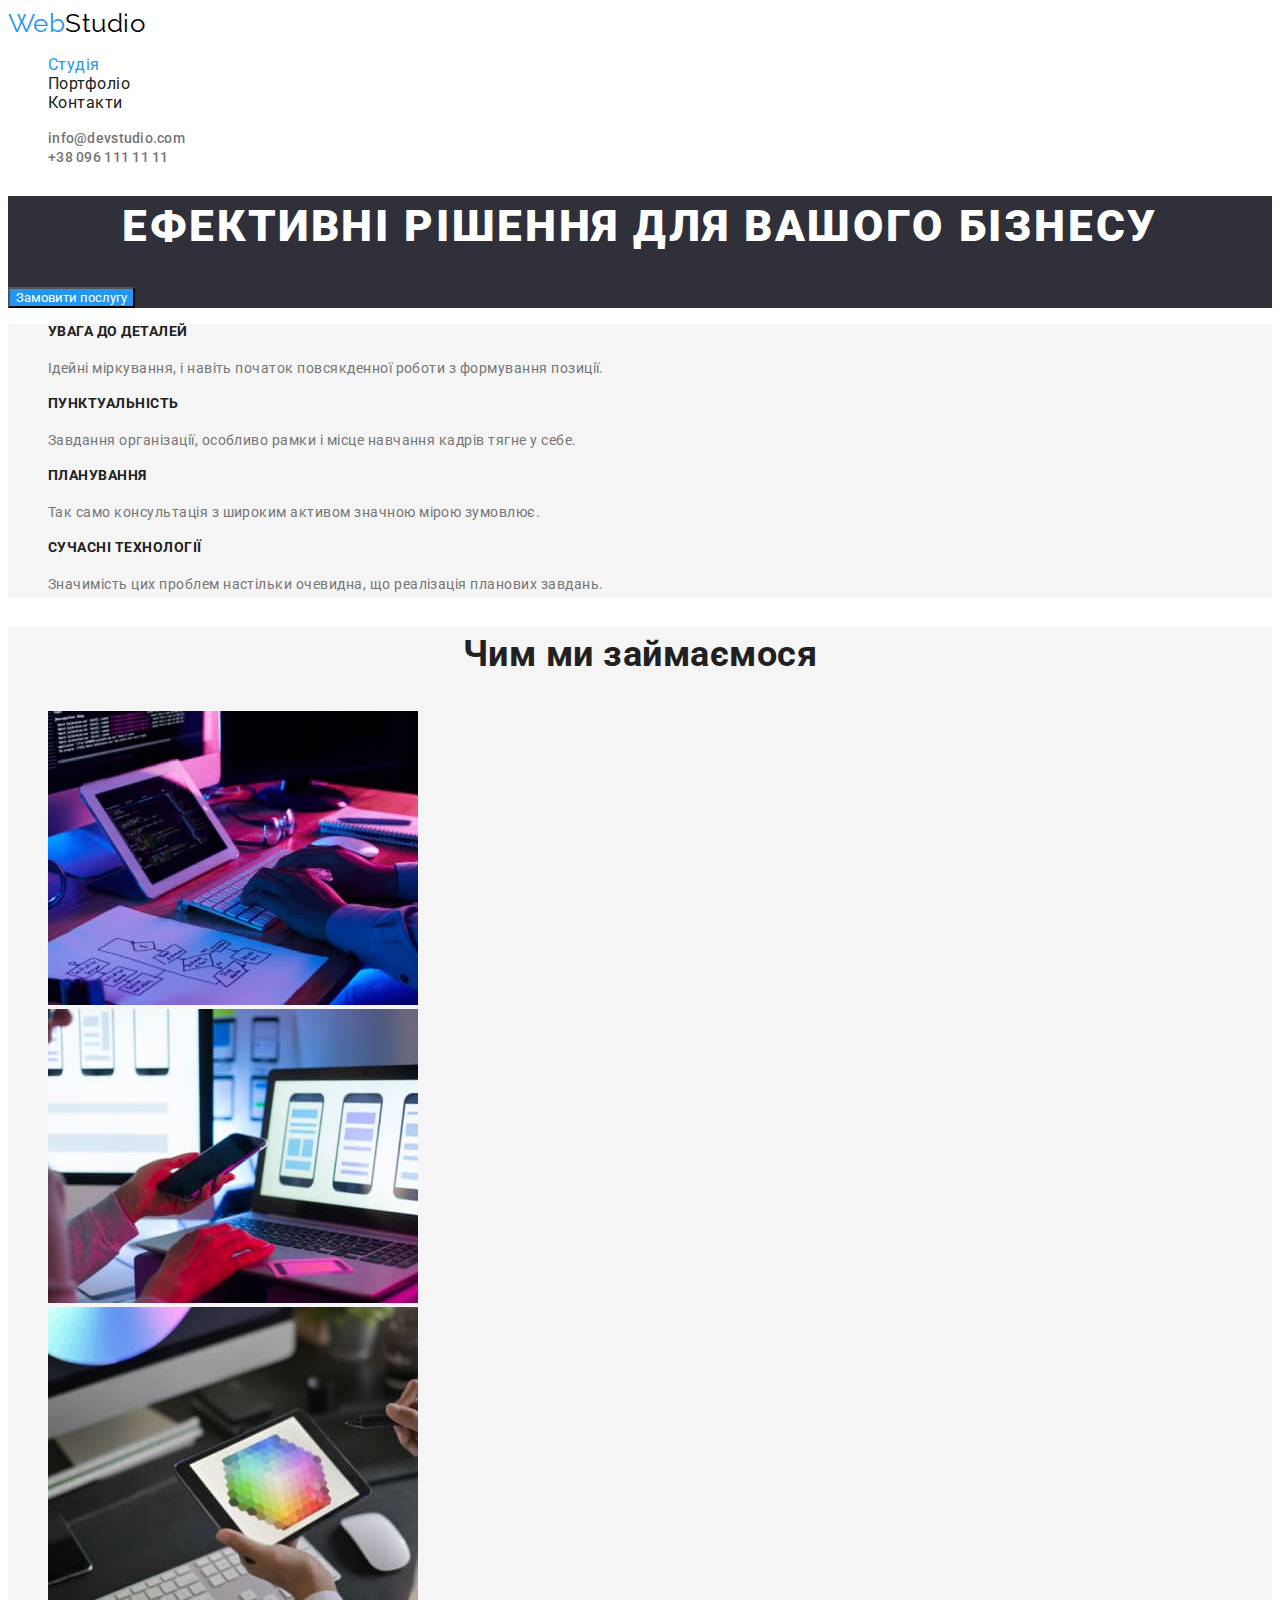
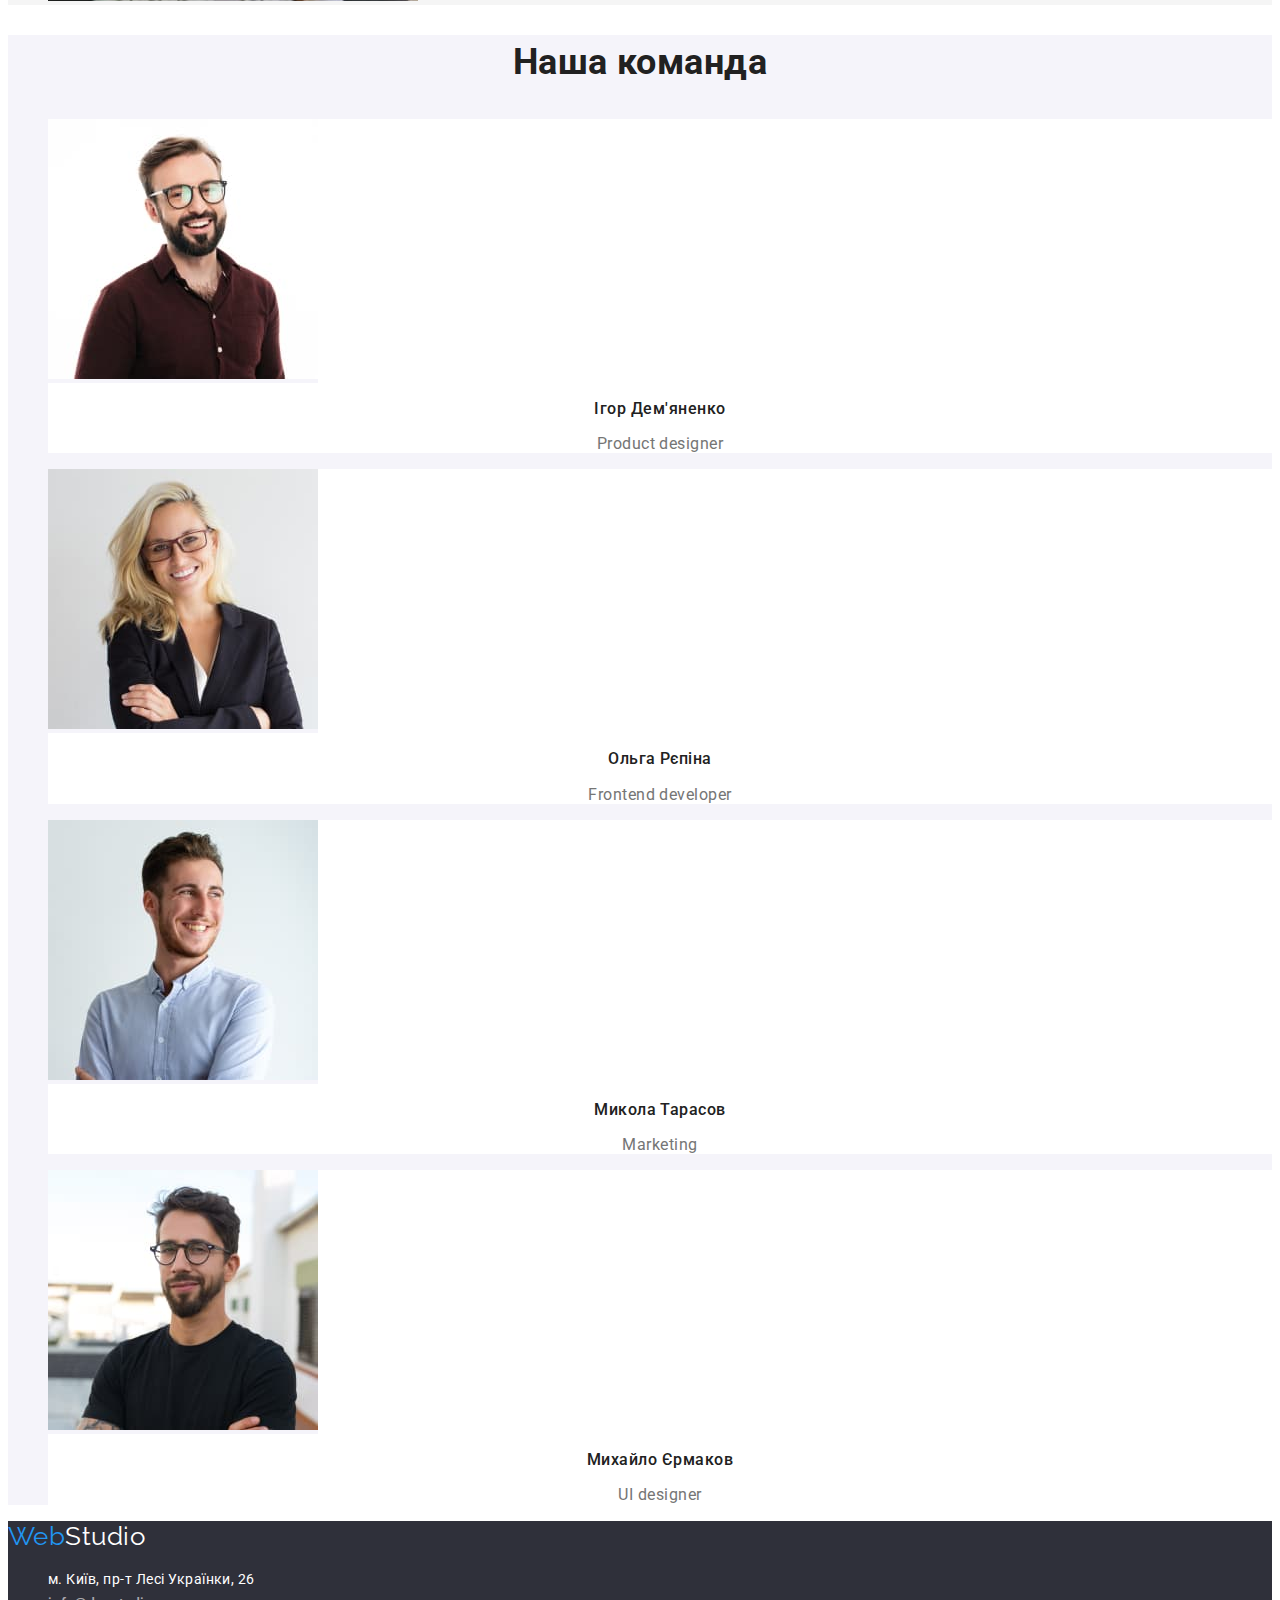
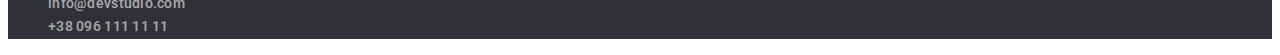
<file: index.html>
<!DOCTYPE html>
<html lang="uk">
  <head>
    <meta charset="UTF-8" />
    <meta http-equiv="X-UA-Compatible" content="IE=edge" />
    <meta name="viewport" content="width=device-width, initial-scale=1.0" />
    <title>Document</title>
    <link rel="preconnect" href="https://fonts.googleapis.com" />
    <link rel="preconnect" href="https://fonts.gstatic.com" crossorigin />
    <link
      href="https://fonts.googleapis.com/css2?family=Oleo+Script&family=Raleway:wght@700&family=Roboto:wght@400;500;700&display=swap"
      rel="stylesheet"
    />
    <link href="css/styles.css" rel="stylesheet" />
  </head>
  <body>
    <header>
      <nav class="navigation">
        <a class="logo" href="./index.html"
          >Web<span class="logo-dark">Studio</span></a
        >

        <ul class="list">
          <li><a class="link current" href="./index.html">Студія</a></li>
          <li><a class="link" href="./portfolio.html">Портфоліо</a></li>
          <li><a class="link" href="">Контакти</a></li>
        </ul>
      </nav>

      <ul class="list">
        <li>
          <a class="mail" href="mailto:info@devstudio.com"
            >info@devstudio.com</a
          >
        </li>
        <li><a class="tel" href="tel:+380961111111">+38 096 111 11 11</a></li>
      </ul>
    </header>

    <main>
      <section class="header">
        <h1 class="header title">Ефективні рішення для вашого бізнесу</h1>

        <button class="header button" type="button">Замовити послугу</button>
      </section>

      <section class="feature">
        <h2 class="visually-hidden">Особливості</h2>
        <ul class="feature list">
          <li>
            <h3 class="title">Увага до деталей</h3>
            <p class="feature text">
              Ідейні міркування, і навіть початок повсякденної роботи з
              формування позиції.
            </p>
          </li>
          <li>
            <h3 class="title">Пунктуальність</h3>
            <p class="feature text">
              Завдання організації, особливо рамки і місце навчання кадрів тягне
              у себе.
            </p>
          </li>
          <li>
            <h3 class="title">Планування</h3>
            <p class="feature text">
              Так само консультація з широким активом значною мірою зумовлює.
            </p>
          </li>
          <li>
            <h3 class="title">Сучасні технології</h3>
            <p class="feature text">
              Значимість цих проблем настільки очевидна, що реалізація планових
              завдань.
            </p>
          </li>
        </ul>
      </section>

      <section class="gallery">
        <h2 class="gallery title">Чим ми займаємося</h2>
        <ul class="gallery list">
          <li>
            <img
              class="gallery foto"
              src="./images/box2.jpg"
              alt="людина щось набирає на клавіатурі"
              width="370"
            />
          </li>
          <li>
            <img
              class="gallery foto"
              src="./images/box02.jpg"
              alt="людина зі смартфоном сидить перед увімкненим компьютером"
              width="370"
            />
          </li>
          <li>
            <img
              class="gallery foto"
              src="./images/box3.jpg"
              alt="людина тримає в руках планшет із зображенням кольорової палітри"
              width="370"
            />
          </li>
        </ul>
      </section>

      <section class="team">
        <h2 class="team title">Наша команда</h2>
        <ul class="team list">
          <li class="team card">
            <a href="" class="link team">
              <img
                class="team foto"
                src="./images/img.jpg"
                alt="молодий чоловік в окулярах і коричневій рубашці посміхається"
                width="270"
              />
              <h3 class="team worker">Ігор Дем'яненко</h3>
              <p class="team job" lang="en">Product designer</p>
            </a>
          </li>
          <li class="team card">
            <a href="" class="link team">
              <img
                class="team foto"
                src="./images/img1.jpg"
                alt="дівчина білява посміхається"
                width="270"
              />
              <h3 class="team worker">Ольга Рєпіна</h3>
              <p class="team job" lang="en">Frontend developer</p>
            </a>
          </li>
          <li class="team card">
            <a href="" class="link team">
              <img
                class="team foto"
                src="./images/img2.jpg"
                alt="молодий чоловік у сірій рубашці посміхається"
                width="270"
              />
              <h3 class="team worker">Микола Тарасов</h3>
              <p class="team job" lang="en">Marketing</p>
            </a>
          </li>
          <li class="team card">
            <a href="" class="link team">
              <img
                class="team foto"
                src="./images/img3.jpg"
                alt="молодий чоловік у чорній футболці стоїть на вулиці і посміхається"
                width="270"
              />
              <h3 class="team worker">Михайло Єрмаков</h3>
              <p class="team job" lang="en">UI designer</p>
            </a>
          </li>
        </ul>
      </section>
    </main>
    <footer class="footer">
      <a class="logo" href="./index.html"
        >Web<span class="logo-light">Studio</span></a
      >
      <address class="footer address">
        <ul class="footer list">
          <li>
            <a
              class="footer map"
              href="https://goo.gl/maps/CPtrU1FHBa2aNyZL9"
              target="_blank"
              rel="noopener noreferrer nofollow"
              >м. Київ, пр-т Лесі Українки, 26</a
            >
          </li>
          <li>
            <a class="footer mail" href="mailto:info@devstudio.com"
              >info@devstudio.com</a
            >
          </li>
          <li>
            <a class="footer tel" href="tel:+380961111111">+38 096 111 11 11</a>
          </li>
        </ul>
      </address>
    </footer>
  </body>
</html>
</file>
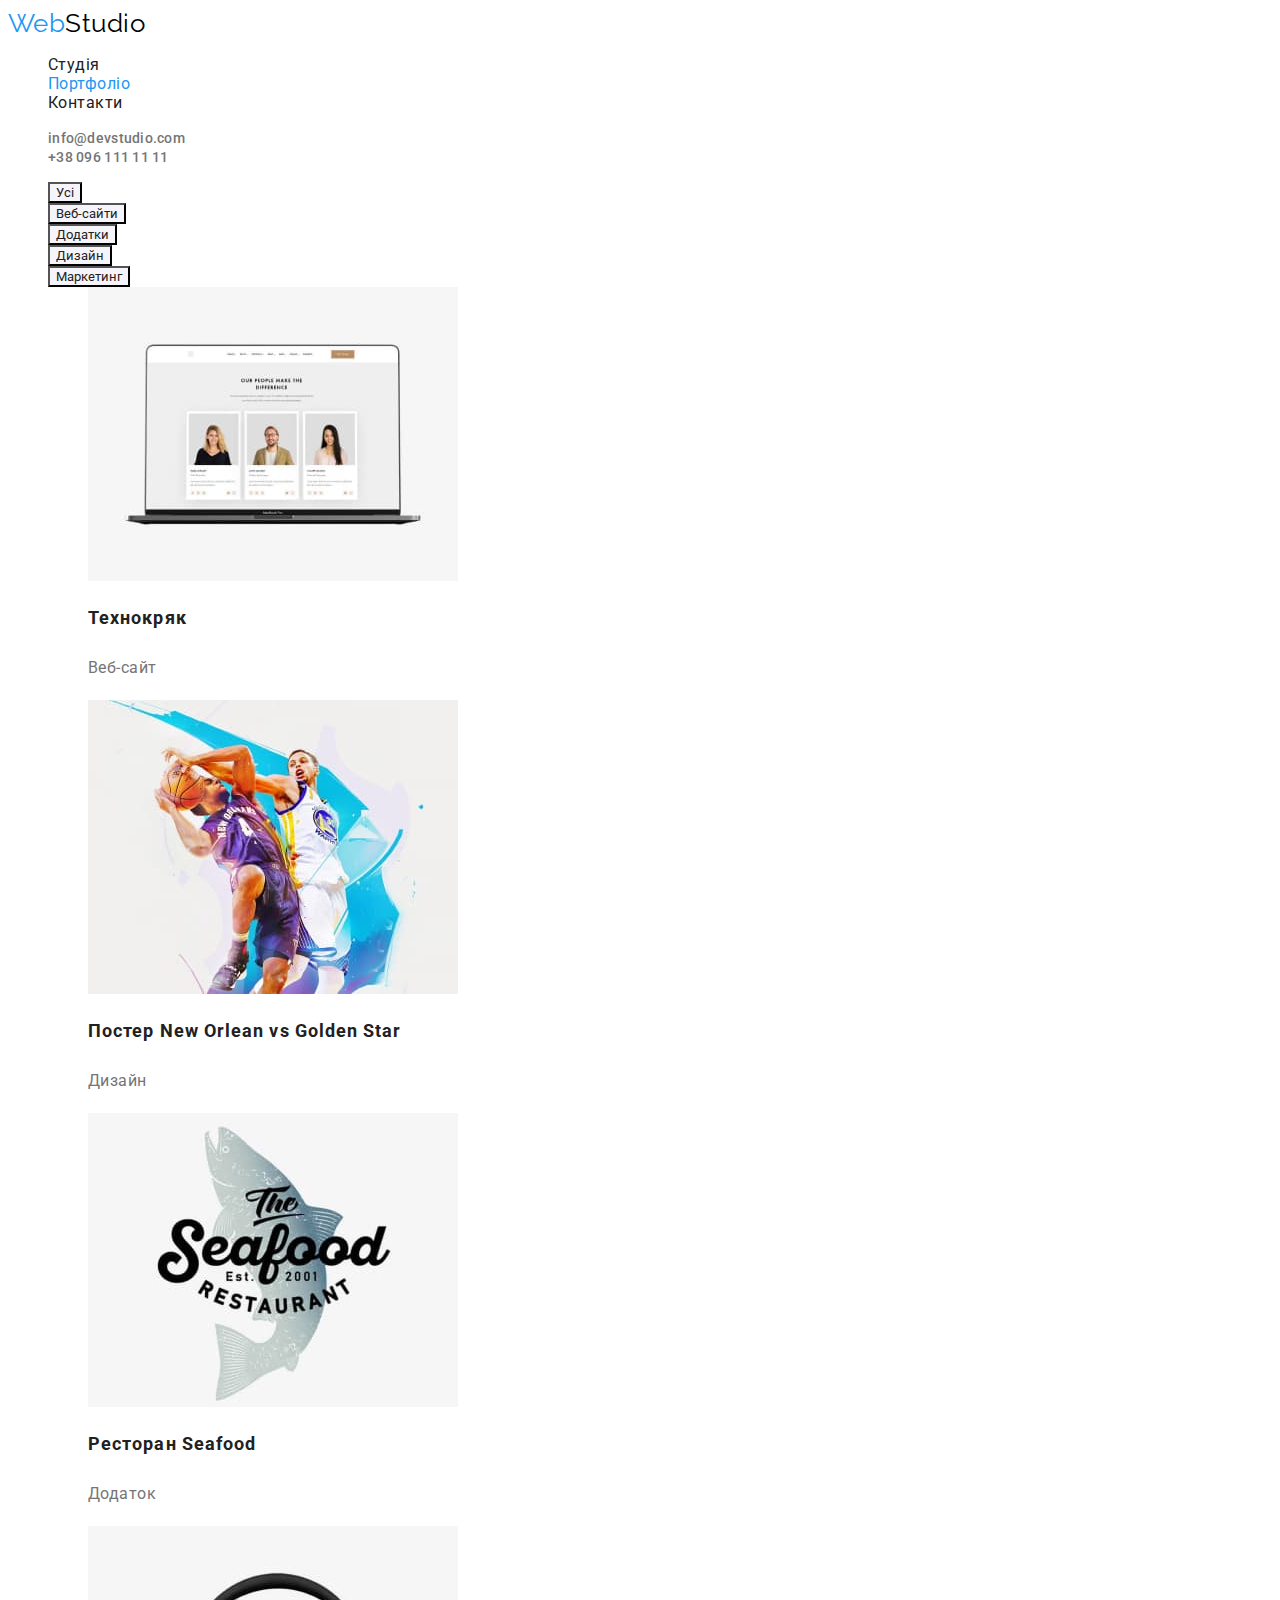
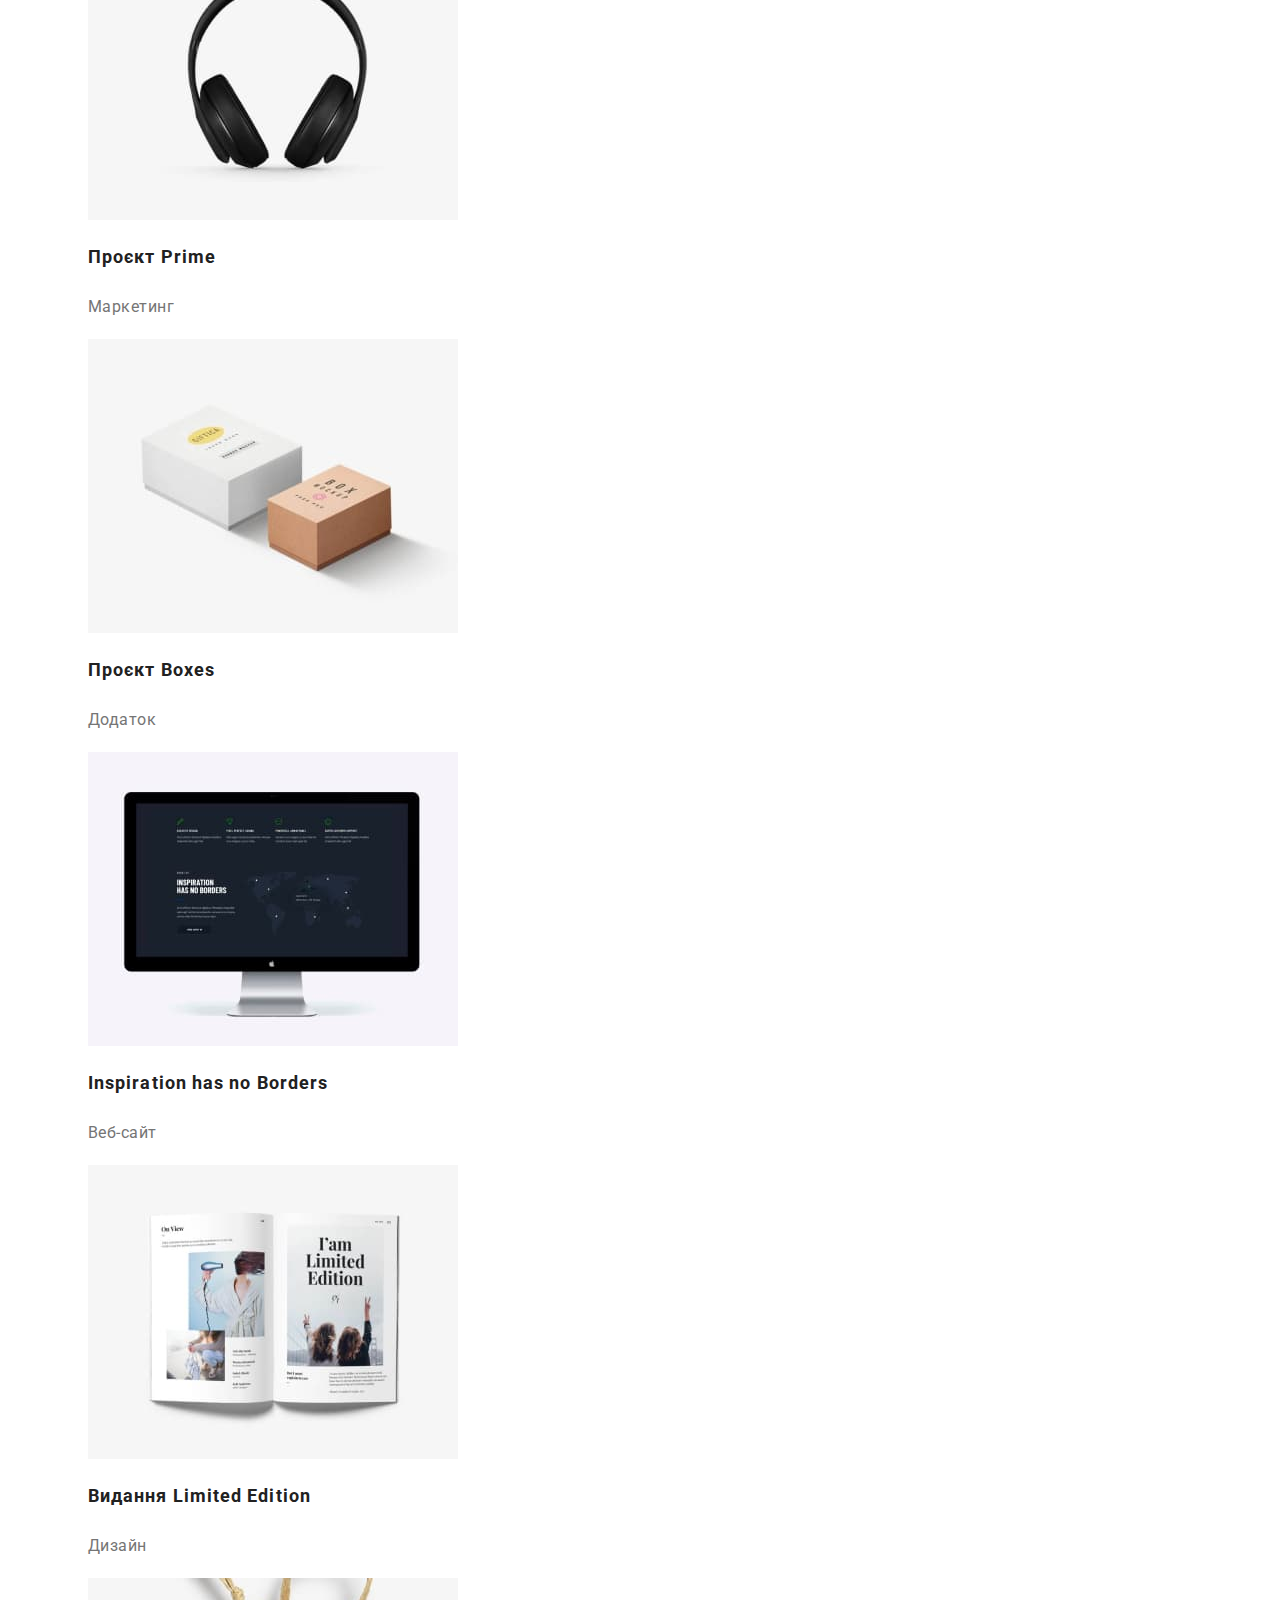
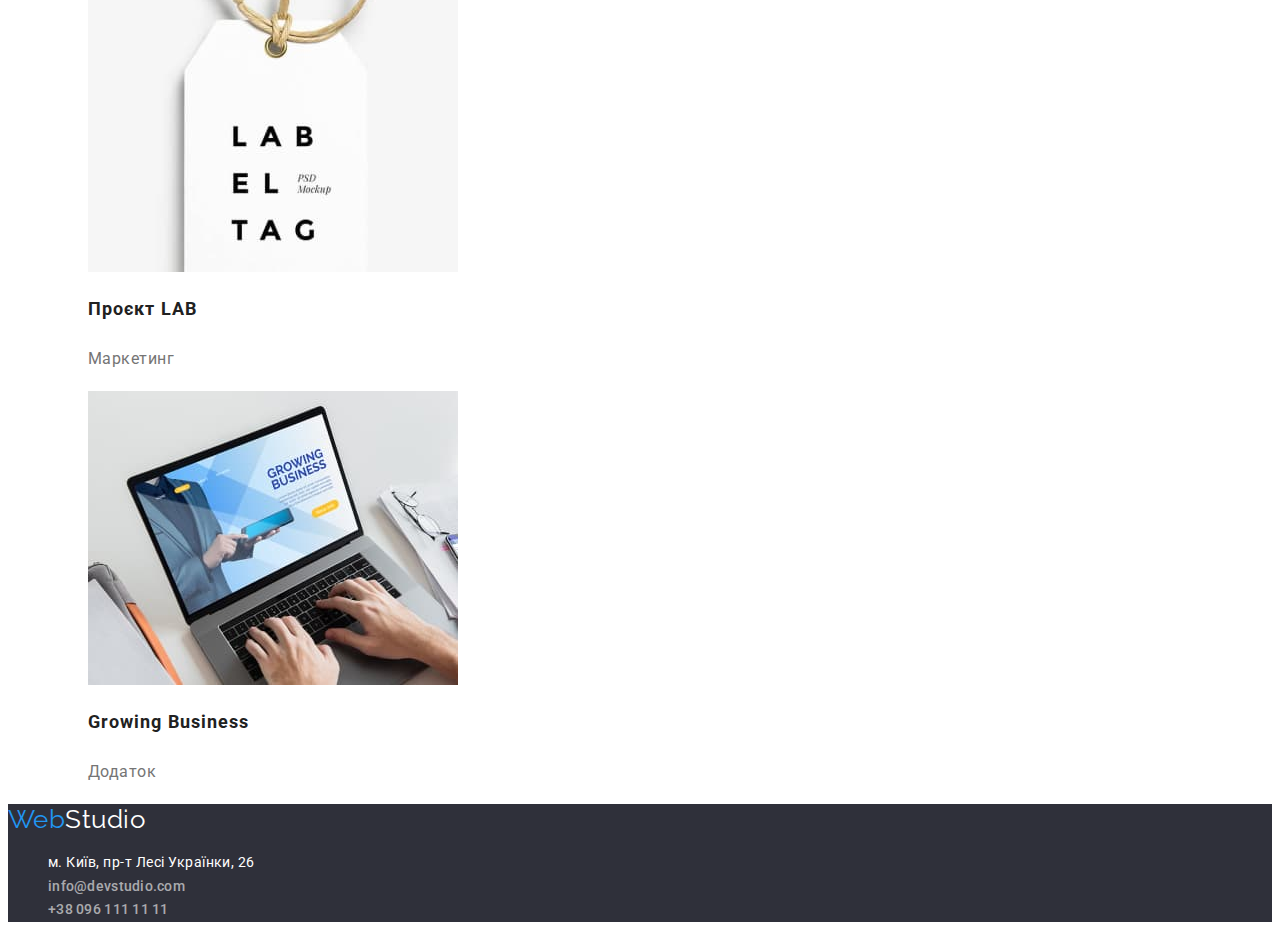
<file: portfolio.html>
<!DOCTYPE html>
<html lang="uk">
  <head>
    <meta charset="UTF-8" />
    <meta http-equiv="X-UA-Compatible" content="IE=edge" />
    <meta name="viewport" content="width=device-width, initial-scale=1.0" />
    <title>Document</title>
   <link rel="preconnect" href="https://fonts.googleapis.com">
<link rel="preconnect" href="https://fonts.gstatic.com" crossorigin>
<link href="https://fonts.googleapis.com/css2?family=Oleo+Script&family=Raleway:wght@700&family=Roboto:wght@400;500;700&display=swap" rel="stylesheet">
    <link href="css/styles.css" rel="stylesheet" />
  </head>
<body>
  

  <header>
    <nav>
     <a class="logo" href="./index.html">Web<span class="logo-dark">Studio</span></a>

     <ul class="list">
        <li><a class="link" href="./index.html">Студія</a></li>
        <li><a class="link current" href="./portfolio.html">Портфоліо</a></li>
        <li><a class="link" href="">Контакти</a></li>
      </ul>
    </nav>

    <ul class="list">
      <li><a class="mail" href="mailto:info@devstudio.com">info@devstudio.com</a></li>
      <li><a class="tel" href="tel:+380961111111">+38 096 111 11 11</a></li>
    </ul>
  </header>

  <main class="main page" >
    <section class="page saction" >
      <h1 class="visually-hidden" >Портфоліо</h1>
      <ul class="button list">
        <li><button class="filter button" type="button">Усі</button></li>
        <li><button class="filter button" type="button">Веб-сайти</button></li>
        <li><button class="filter button" type="button">Додатки</button></li>
        <li><button class="filter button" type="button">Дизайн</button></li>
        <li><button class="filter button" type="button">Маркетинг</button></li>
      
        <ul class="portfolio list" >
        <li class="portfolio container"> <a href="" class="list link">
          <img class="portfolio foto"
            src="./images/portfolio/portfolio1.jpg"
            alt="Ноутбук з відкритим додатком"
          />
          <h2 class="portfolio title" >Технокряк</h2>
          <p class="portfolio product">Веб-сайт</p>
        </a>
        </li>
        <li class="portfolio container"> <a href=""class="list link">
          <img class="portfolio foto"
            src="./images/portfolio/portfolio2.jpg"
            alt="Два прфесійних гравця грають у баскетбол"
          />
          <h2 class="portfolio title">Постер New Orlean vs Golden Star</h2>
          <p class="portfolio product">Дизайн</p>
        </a>
        </li>
        <li class="portfolio container"> <a href=""class="list link">
          <img class="portfolio foto"
            src="./images/portfolio/portfolio3.jpg"
            alt="Риба по верх неї написана назва ресторану"
          />
          <h2 class="portfolio title">Ресторан Seafood</h2>
          <p class="portfolio product">Додаток</p>
        </a>
        </li>
        <li class="portfolio container"><a href=""class="list link">
          <img class="portfolio foto" 
            src="./images/portfolio/portfolio4.jpg"
            alt="чорні великі навушники"
          />
          <h2 class="portfolio title">Проєкт Prime</h2>
          <p class="portfolio product">Маркетинг</p>
        </a>
        </li>
        <li class="portfolio container"> <a href=""class="list link">
          <img class="portfolio foto"
            src="./images/portfolio/portfolio5.jpg"
            alt="Лежить дві коробочки, одна велика і біла, друга меньша та коричнева"
          />
          <h2 class="portfolio title">Проєкт Boxes</h2>
          <p class="portfolio product">Додаток</p>
        </a>
        </li>
        <li class="portfolio container"> <a href=""class="list link">
          <img class="portfolio foto"
            src="./images/portfolio/portfolio6.jpg"
            alt="Увімкнений манітор компьютера, запущена сторінка "
          />
          <h2 class="portfolio title">Inspiration has no Borders</h2>
          <p class="portfolio product">Веб-сайт</p>
        </a>
        </li>
        <li class="portfolio container"> <a href=""class="list link">
          <img class="portfolio foto"
            src="./images/portfolio/portfolio7.jpg"
            alt="Лежить відкритий світлий журнал"
          />
          <h2 class="portfolio title">Видання Limited Edition</h2>
          <p class="portfolio product">Дизайн</p>
        </a>
        </li>
        <li class="portfolio container"> <a href=""class="list link">
          <img class="portfolio foto"
            src="./images/portfolio/portfolio8.jpg"
            alt="Біла єтикетка з чорним надписом"
          />
          <h2 class="portfolio title">Проєкт LAB</h2>
          <p class="portfolio product">Маркетинг</p>
        </a>
        </li>
        <li class="portfolio container"> <a href=""class="list link">
          <img class="portfolio foto"
            src="./images/portfolio/portfolio9.jpg"
            alt="Людина працює на ноутбуці"
          />
          <h2 class="portfolio title">Growing Business</h2>
          <p class="portfolio product">Додаток</p>
        </a>
        </li>
      </ul> 
    </ul>
    </section>
  </main>
 <footer class="footer">
    <a class="logo" href="./index.html">Web<span class="logo-light">Studio</span></a>
    <address class="footer address" >
      <ul class="footer list">
        <li>
          <a class="footer map"
            href="https://goo.gl/maps/CPtrU1FHBa2aNyZL9"
            target="_blank"
            rel="noopener noreferrer nofollow"
            >м. Київ, пр-т Лесі Українки, 26</a
          >
        </li>
        <li><a class="footer mail" href="mailto:info@devstudio.com">info@devstudio.com</a></li>
        <li><a class="footer tel" href="tel:+380961111111">+38 096 111 11 11</a></li>
      </ul>
    </address>
  </footer>
</html>
</body>
</file>
<file: css/styles.css>
:root {
  --primary-text-color: #ffffff;
  --basic-text-color: #212121;
  --accent-text-color: #2196f3;
  --secondary-text-color: #757575;
  --text-color: #000000;
  --basic-bcg-color: #ffffff;
  --secondary-bcg-color: #f5f4fa;
  --bcg-color-light: #f5f5f5;
  --bcg-color: #2f303a;
  --button-accent-color: #2196f3;
  --button-primary-color: #f5f4fa;
  --button-text-color: #ffffff;
  --button-filter-color: #212121;
}

body {
  background-color: var(--basic-bcg-color);
  color: var(--basic-text-color);
  font-family: Roboto, sans-serif;
  letter-spacing: 0.03em;
}

/* header */

.logo {
  color: var(--accent-text-color);
  text-decoration: none;
  font-family: Raleway, sans-serif;
  font-size: 26px;
  line-height: 1.2;
}
.logo-dark {
  color: var(--text-color);
  font-family: Raleway, sans-serif;
}

.list .link {
  text-decoration: none;
  color: var(--basic-text-color);
}

.list {
  list-style: none;
}

.list .link.current {
  color: var(--accent-text-color);
}

.link:hover,
.link:focus,
.link:active {
  color: var(--accent-text-color);
}

.mail {
  color: var(--secondary-text-color);
  list-style: none;
  text-decoration: none;
  font-weight: 500;
  font-size: 14px;
  line-height: 1.14;
  letter-spacing: 0.02em;
}
.mail:hover,
.mail:focus {
  color: var(--accent-text-color);
}

.tel {
  color: var(--secondary-text-color);
  list-style: none;
  text-decoration: none;
  font-weight: 500;
  font-size: 14px;
  line-height: 1.14;
  letter-spacing: 0.02em;
}
.tel:hover,
.tel:focus {
  color: var(--accent-text-color);
}

/* main */
.header {
  background-color: var(--bcg-color);
  color: var(--primary-text-color);
}

.header.title {
  color: var(--primary-text-color);
  font-weight: 900;
  font-size: 44px;
  line-height: 1.4;
  text-align: center;
  letter-spacing: 0.06em;
  text-transform: uppercase;
}

.header.button {
  background-color: var(--button-accent-color);
  color: var(--button-text-color);
  font-family: inherit;
  cursor: pointer;
}

.header.button:active {
  background-color: #188ce8;
}

.feature {
  background-color: var(--bcg-color-light);
  list-style: none;
}

.visually-hidden {
  position: absolute;
  white-space: nowrap;
  width: 1px;
  height: 1px;
  overflow: hidden;
  border: 0;
  padding: 0;
  clip: rect(0 0 0 0);
  clip-path: inset(50%);
  margin: -1px;
}

.title {
  font-weight: bold;
  font-size: 14px;
  line-height: 1.14;
  text-transform: uppercase;
}
.feature.text {
  color: var(--secondary-text-color);
  font-size: 14px;
  line-height: 2;
}

.gallery {
  background-color: var(--bcg-color-light);
  list-style: none;
}
.gallery.title {
  color: var(--basic-text-color);
  font-weight: 700;
  font-size: 36px;
  line-height: 1.5;
  text-align: center;
  text-transform: none;
}

.team {
  background-color: var(--secondary-bcg-color);
}
.team.card {
  background-color: var(--basic-bcg-color);
}

.team.title {
  color: var(--basic-text-color);
  font-weight: 700;
  font-size: 36px;
  line-height: 1.5;
  text-align: center;
  text-transform: none;
}

.team.list {
  list-style: none;
}

.team.worker {
  background-color: var(--basic-bcg-color);
  color: var(--basic-text-color);
  font-weight: 500;
  font-size: 16px;
  line-height: 1.2;
  text-align: center;
}

.team.job {
  background-color: var(--basic-bcg-color);
  color: var(--secondary-text-color);
  font-size: 16px;
  line-height: 1.2;
  text-align: center;
}

/* footer */

.footer {
  background: #2f303a;
}

.logo-light {
  color: var(--primary-text-color);
  font-family: Raleway, sans-serif;
}

.footer.list {
  list-style: none;
}

.footer.map {
  color: var(--primary-text-color);
  font-style: normal;
  text-decoration: none;
  font-size: 14px;
  line-height: 1.7;
}

.footer.mail {
  color: rgba(255, 255, 255, 0.6);
  font-style: normal;
  font-size: 14px;
  line-height: 1.7;
}

.footer.mail:hover,
.footer.mail:focus {
  color: var(--accent-text-color);
}

.footer.tel {
  color: rgba(255, 255, 255, 0.6);
  font-style: normal;
  font-size: 14px;
  line-height: 1.7;
}

.footer.tel:hover,
.footer.tel:focus {
  color: var(--accent-text-color);
}

/* portfolio */

.main.page {
}

.filter.button {
  background-color: var(--button-primary-color);
  color: var(--button-filter-color);
  font-family: inherit;
  cursor: pointer;
}

.filter.button:hover,
.filter.button:focus,
.filter.button:active {
  background-color: var(--button-accent-color);
  color: var(--button-text-color);
}

.portfolio.list {
  list-style: none;
}

.list.link {
  text-decoration: none;
}

.portfolio.container {
  background-color: var(--basic-bcg-color);
}
.portfolio.foto {
}

.portfolio.title {
  color: var(--basic-text-color);
  font-size: 18px;
  line-height: 2;
  letter-spacing: 0.06em;
  text-transform: none;
}
.portfolio.product {
  color: var(--secondary-text-color);
  font-size: 16px;
  line-height: 2;
  text-transform: none;
}
</file>
